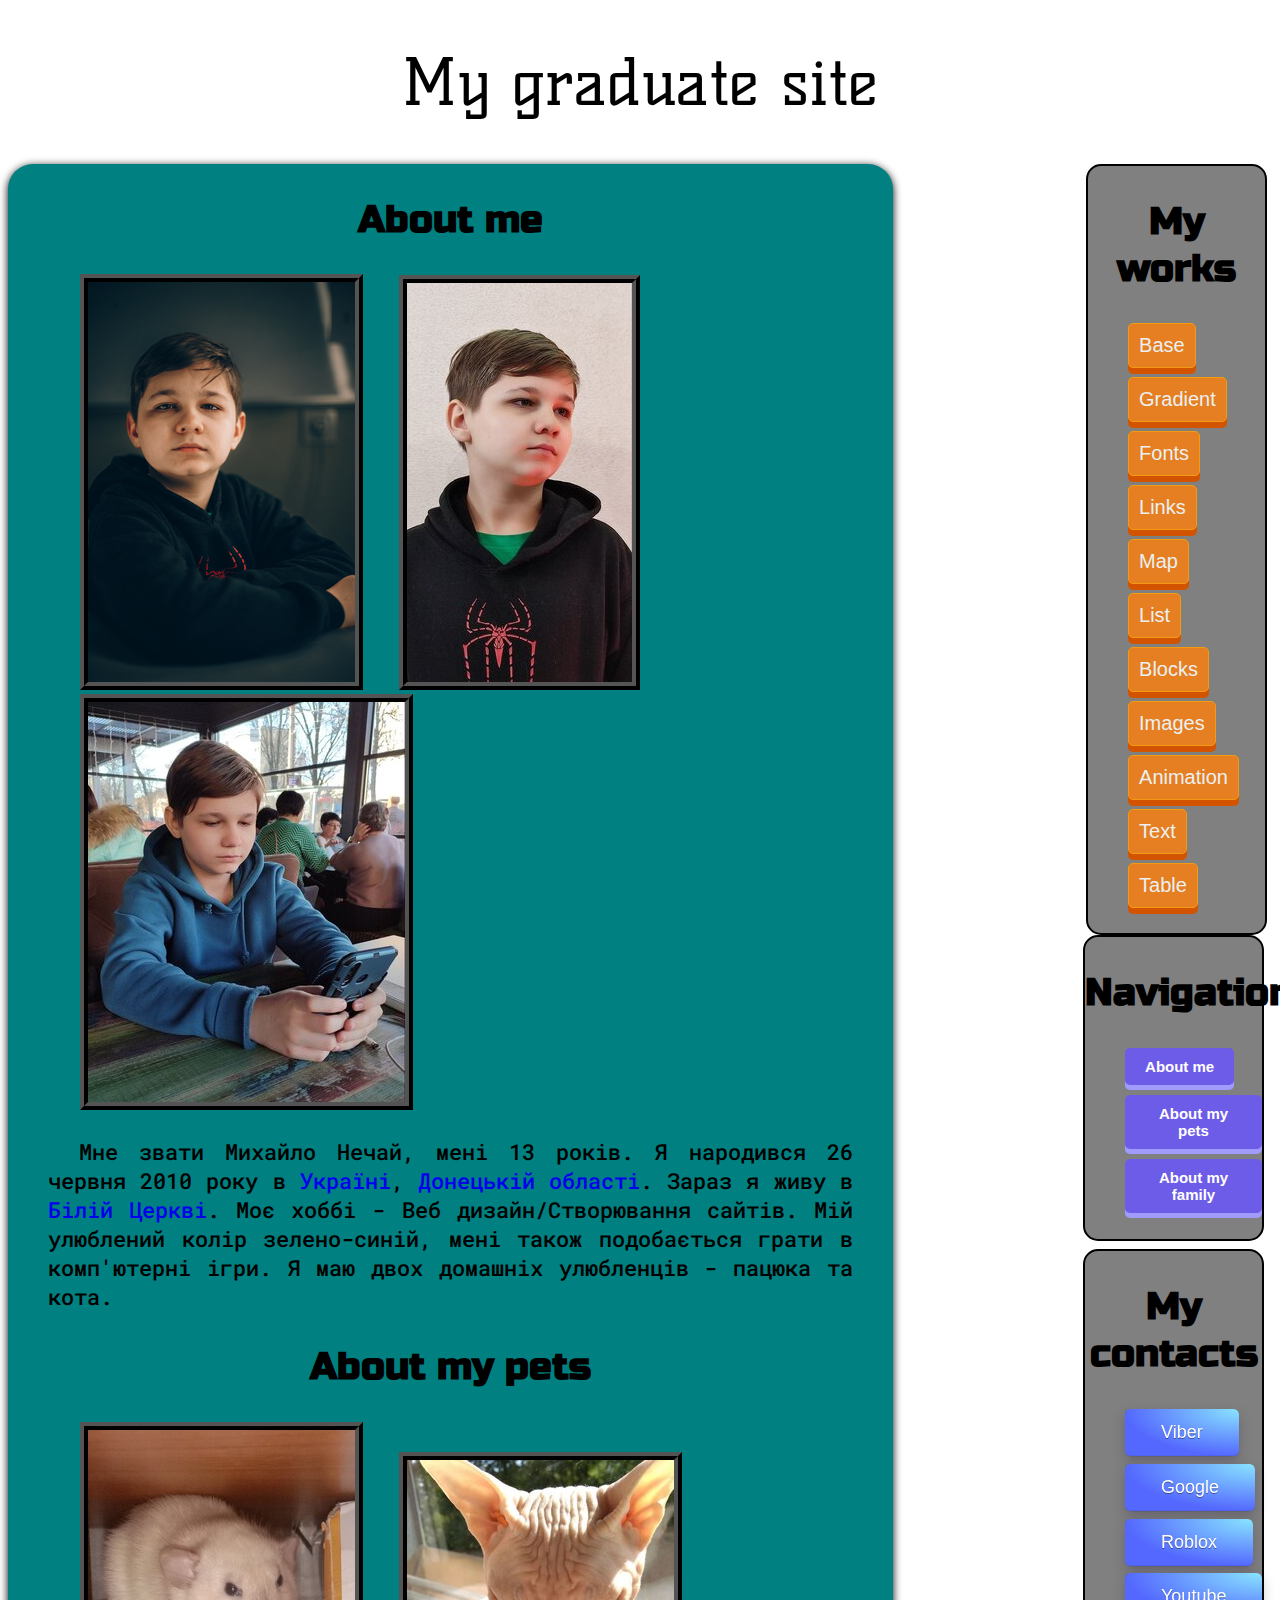
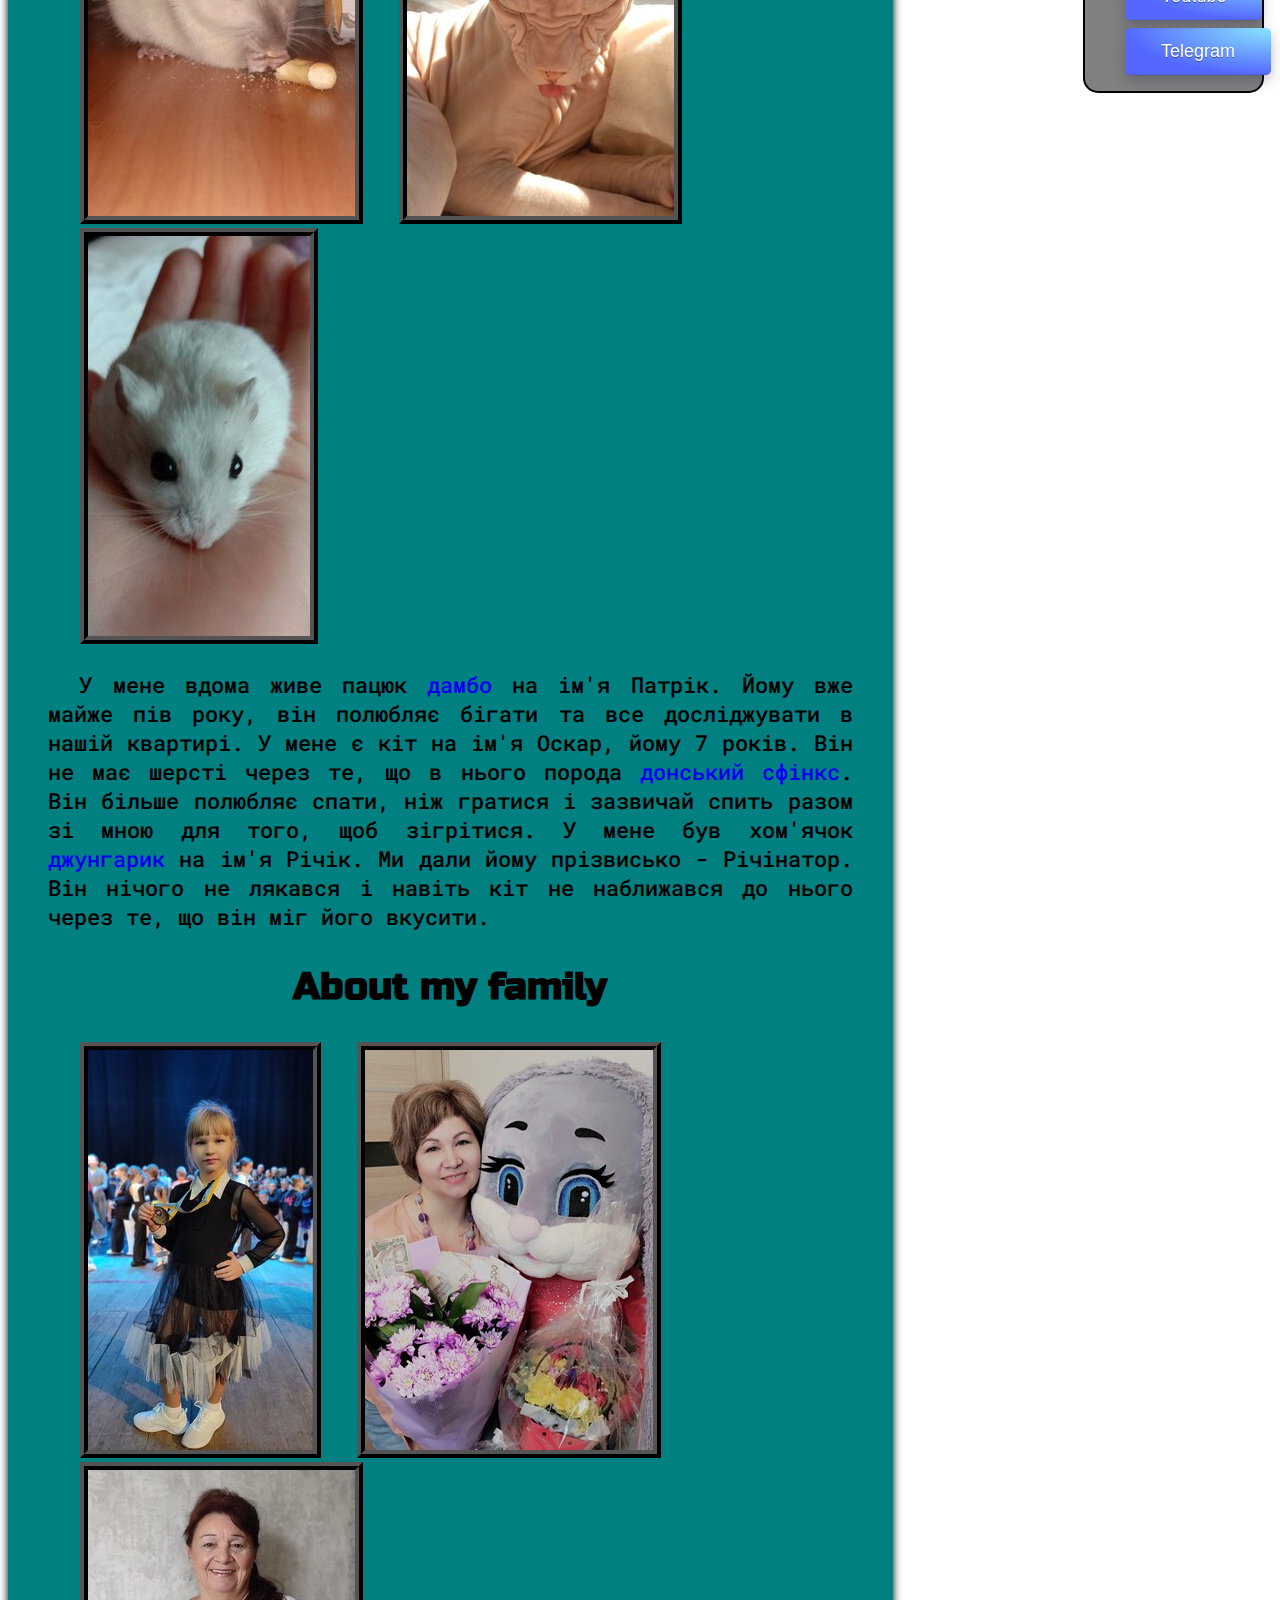
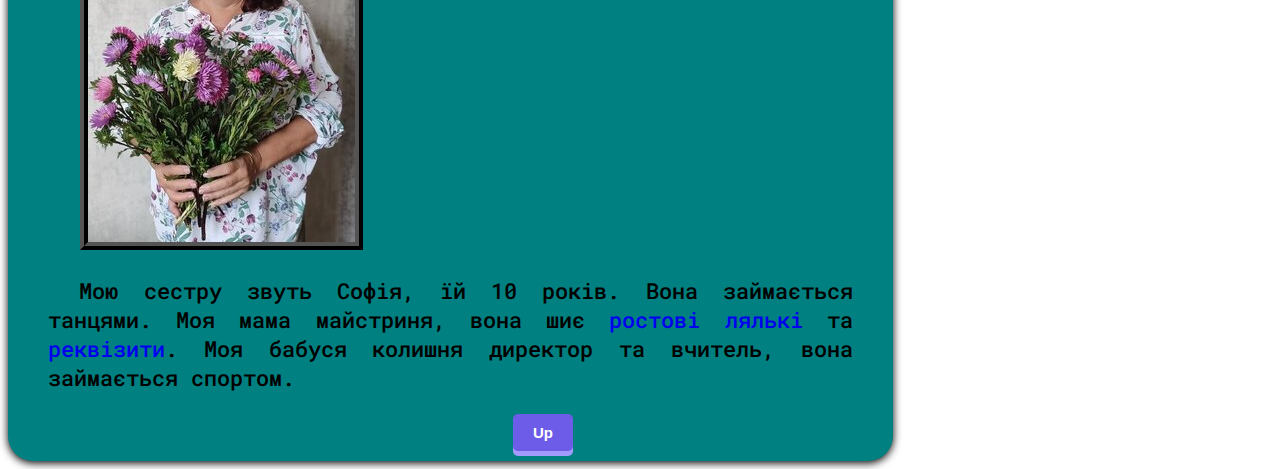
<file: index.html>
<!DOCTYPE html>
<html>
<head>
	<meta charset="utf-8">
	<meta name="viewport" content="width=device-width, initial-scale=1">
	<title>My site</title>
	<link rel="stylesheet" type="text/css" href="css/site.css">
	<link rel="icon" type="text/css" href="img/html.png">
	<style>
@import url('https://fonts.googleapis.com/css2?family=Roboto+Mono:ital,wght@0,100..700;1,100..700&display=swap')
</style>
<style>
@import url('https://fonts.googleapis.com/css2?family=Russo+One&display=swap')
</style>
<style>
@import url('https://fonts.googleapis.com/css2?family=Kelly+Slab&display=swap')
</style>
</head>
<body>
	<center>
	<h1 id="up">My graduate site</h1>
	</center>
<aside>
	<h2>My works</h2>
	<section>
	<ul>
<li class="li"><a href="base.html" class="ap"><button class="button">Base</button></a></li>
<li class="li"><a href="Gradient.html" class="ap"><button class="button">Gradient</button></a></li>
<li class="li"><a href="fonts.html" class="ap"><button class="button">Fonts</button></a></li>
<li class="li"><a href="links.html" class="ap"><button class="button">Links</button></a></li>
<li class="li"><a href="map.html" class="ap"><button class="button">Map</button></a></li>
<li class="li"><a href="list.html" class="ap"><button class="button">List</button></a></li>
<li class="li"><a href="blocks.html" class="ap"><button class="button">Blocks</button></a></li>
<li class="li"><a href="images.html" class="ap"><button class="button">Images</button></a></li>
<li class="li"><a href="animation.html" class="ap"><button class="button">Animation</button></a></li>
<li class="li"><a href="text.html" class="ap"><button class="button">Text</button></a></li>
<li class="li"><a href="table.html" class="ap"><button class="button">Table</button></a></li>
     </ul>
	</section>
</aside>
<main>
<h2 id="me">About me</h2>
<section>
<figure>
<img src="img/me.jpg" title="Me" class="img1">
<img src="img/me2.jpg" title="Me" class="img1">
<img src="img/me3.jpg" title="Me" class="img1">	
<figcaption>
<p>
	Мне звати Михайло Нечай, мені 13 років. Я народився 26 червня 2010 року в <a href="https://uk.wikipedia.org/wiki/Україна" target="_blank">Україні</a>, <a href="https://uk.wikipedia.org/wiki/Донецька_область" target="_blank">Донецькій області</a>. Зараз я живу в <a href="https://uk.wikipedia.org/wiki/Біла_Церква" target="_blank">Білій Церкві</a>. Моє хоббі - Веб дизайн/Створювання сайтів. Мій улюблений колір зелено-синій, мені також подобається грати в комп'ютерні ігри. Я маю двох домашніх улюбленців - пацюка та кота.
</p>
</figcaption>	
</figure>	
</section>
<section>
<h2 id="pets">About my pets</h2>
<figure>
<img src="img/rat.jpg" title="My rat" class="img1">
<img src="img/cat.jpg" title="My cat" class="img1">
<img src="img/hamster.jpg" title="My hamster" class="img1">	
<figcaption>
<p>
У мене вдома живе пацюк <a href="https://uk.wikipedia.org/wiki/Декоративний_пацюк" target="_blank">дамбо</a> на ім'я Патрік. Йому вже майже пів року, він полюбляє бігати та все досліджувати в нашій квартирі. У мене є кіт на ім'я Оскар, йому 7 років. Він не має шерсті через те, що в нього порода <a href="https://uk.wikipedia.org/wiki/Донський_сфінкс" target="_blank">донський сфінкс</a>. Він більше полюбляє спати, ніж гратися і зазвичай спить разом зі мною для того, щоб зігрітися. У мене був хом'ячок <a href="https://uk.wikipedia.org/wiki/Джунгарський_хом%27ячок" target="_blank">джунгарик</a> на ім'я Річік. Ми дали йому 
прізвисько - Річінатор. Він нічого не лякався і навіть кіт не наближався до нього через те, що він міг його вкусити.	
</p>
</figcaption>	
</figure>
</section>
<section>
<h2 id="family">About my family</h2>
<figure>
<img src="img/sister.jpg" title="My sister" class="img1">
<img src="img/mother.jpg" title="My mother" class="img1" usemap="#map">
<img src="img/grandmother.jpg" title="My grandmother" class="img1">		
<figcaption>
<p>
 Мою сестру звуть Софія, їй 10 років.
 Вона займається танцями. Моя мама майстриня, вона шиє <a href="https://ru.wikipedia.org/wiki/Ростовая_кукла#:~:text=Ростовая%20кукла%20—%20это%20вид%20анимационного,изготавливается%20непосредственно%20по%20фигуре%20актёра." target="_blank">ростові лялькі</a> та <a href="https://uk.wikipedia.org/wiki/Реквізити" target="_blank">реквізити</a>. Моя бабуся колишня директор та вчитель, вона займається спортом. 
</p>
</figcaption>	
</figure>
</section>
<a href="#up" class="ap">
<button id="navbutton" class="up">Up</button>	
</a>
</main>	
<nav>
	<h2>Navigation</h2>
<ul>
<li><a href="#me">
	<button id="navbutton">
    About me
</button>
</a></li>
<li><a href="#pets">
<button id="navbutton">
    About my pets
</button>
</a></li>
<li><a href="#family">
	<button id="navbutton">
    About my family
</button>
</a></li>	
</ul>
</nav>
<footer>
	<h2 id="contacts">My contacts</h2>
	<section>
		<ul>
		<li id="li4"><a href="https://uk.wikipedia.org/wiki/Viber" target="_blank"><button class="contact">Viber</button></a></li>
		<li id="li4"><a href="https://myaccount.google.com/u/2/?hl=uk&utm_source=OGB&utm_medium=act&pageId=none" target="_blank"><button class="contact">Google</button></a></li>		
		<li id="li4"><a href="https://www.roblox.com/users/1225355018/profile" target="_blank"><button class="contact">Roblox</button></a></li>
		<li id="li4"><a href="https://www.youtube.com/channel/UCYuyXcB0kcUIGVHXFTnAAPg" target="_blank"><button class="contact">Youtube</button></a></li>
		<li id="li4"><a href="https://t.me/MishaNechai" target="_blank"><button class="contact">Telegram</button></a></li>

		</ul>
	</section>
</footer>
</body>
</html>
<map id="map">
<area shape="circle" coords="220,130,105" href="https://ru.wikipedia.org/wiki/Ростовая_кукла#:~:text=Ростовая%20кукла%20—%20это%20вид%20анимационного,изготавливается%20непосредственно%20по%20фигуре%20актёра." title="Puppet" target="_blank">
<area shape="poly" coords="65,32,28,48,26,88,34,112,55,132,88,146,111,130,114,106,115,60,96,30," href="https://uk.wikipedia.org/wiki/Мати" title="My mother" target="_blank">
<area shape="poly" coords="2,139,38,185,68,187,74,199,132,208,164,229,156,267,112,314,56,345,34,346,0,318" href="https://uk.wikipedia.org/wiki/Букет" title="Bunch of flowers" target="_blank">
</map>
</file>
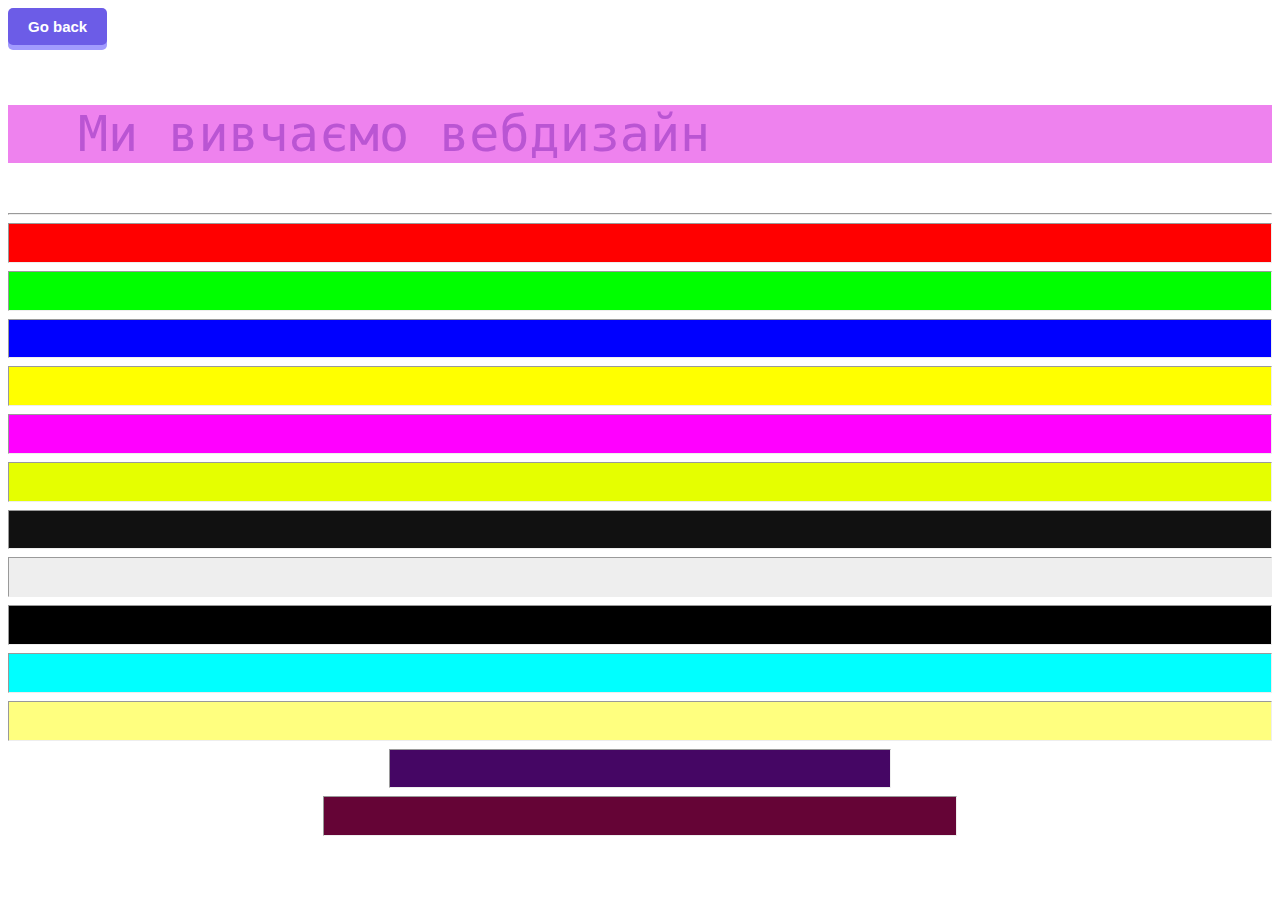
<file: base.html>
<!DOCTYPE html>
<html lang="uk">
<head>
	<meta charset="utf-8">
	<meta name="viewport" content="width=device-width, initial-scale=1">
	<title>my first site</title>
	<link rel="stylesheet" type="text/css" href="css/site.css">
</head>
<body style="background-color: #fff;">
	  <a href="index.html"><button id="navbutton">Go back</button></a>

<p style="background-color: violet; color: MediumOrchid; font-size: 50px;">Ми вивчаємо вебдизайн</p>
<hr>
<hr style="height: 1cm; background-color: #ff0000;">
<hr style="height: 1cm; background-color: #00ff00;">
<hr style="height: 1cm; background-color: #00f;">
<hr style="height: 1cm; background-color: #ff0;">
<hr style="height: 1cm; background-color: #f0f;">
<hr style="height: 1cm; background-color: #e5ff00;">
<hr style="height: 1cm; background-color: #111111;">
<hr style="height: 1cm; background-color: #eeeeee;">
<hr style="height: 1cm; background-color: rgb(0, 0, 0, 1.0);">
<hr style="height: 1cm; background-color: rgb(0, 255, 255, 1.0);">
<hr style="height: 1cm; background-color: rgba(255, 255, 0, 0.5);">
<hr style="height: 1cm; background-color: #450664; width: 500px;">
<hr style="height: 1cm; background-color: #650436; width: 50%;">


</body>
</html>
</file>
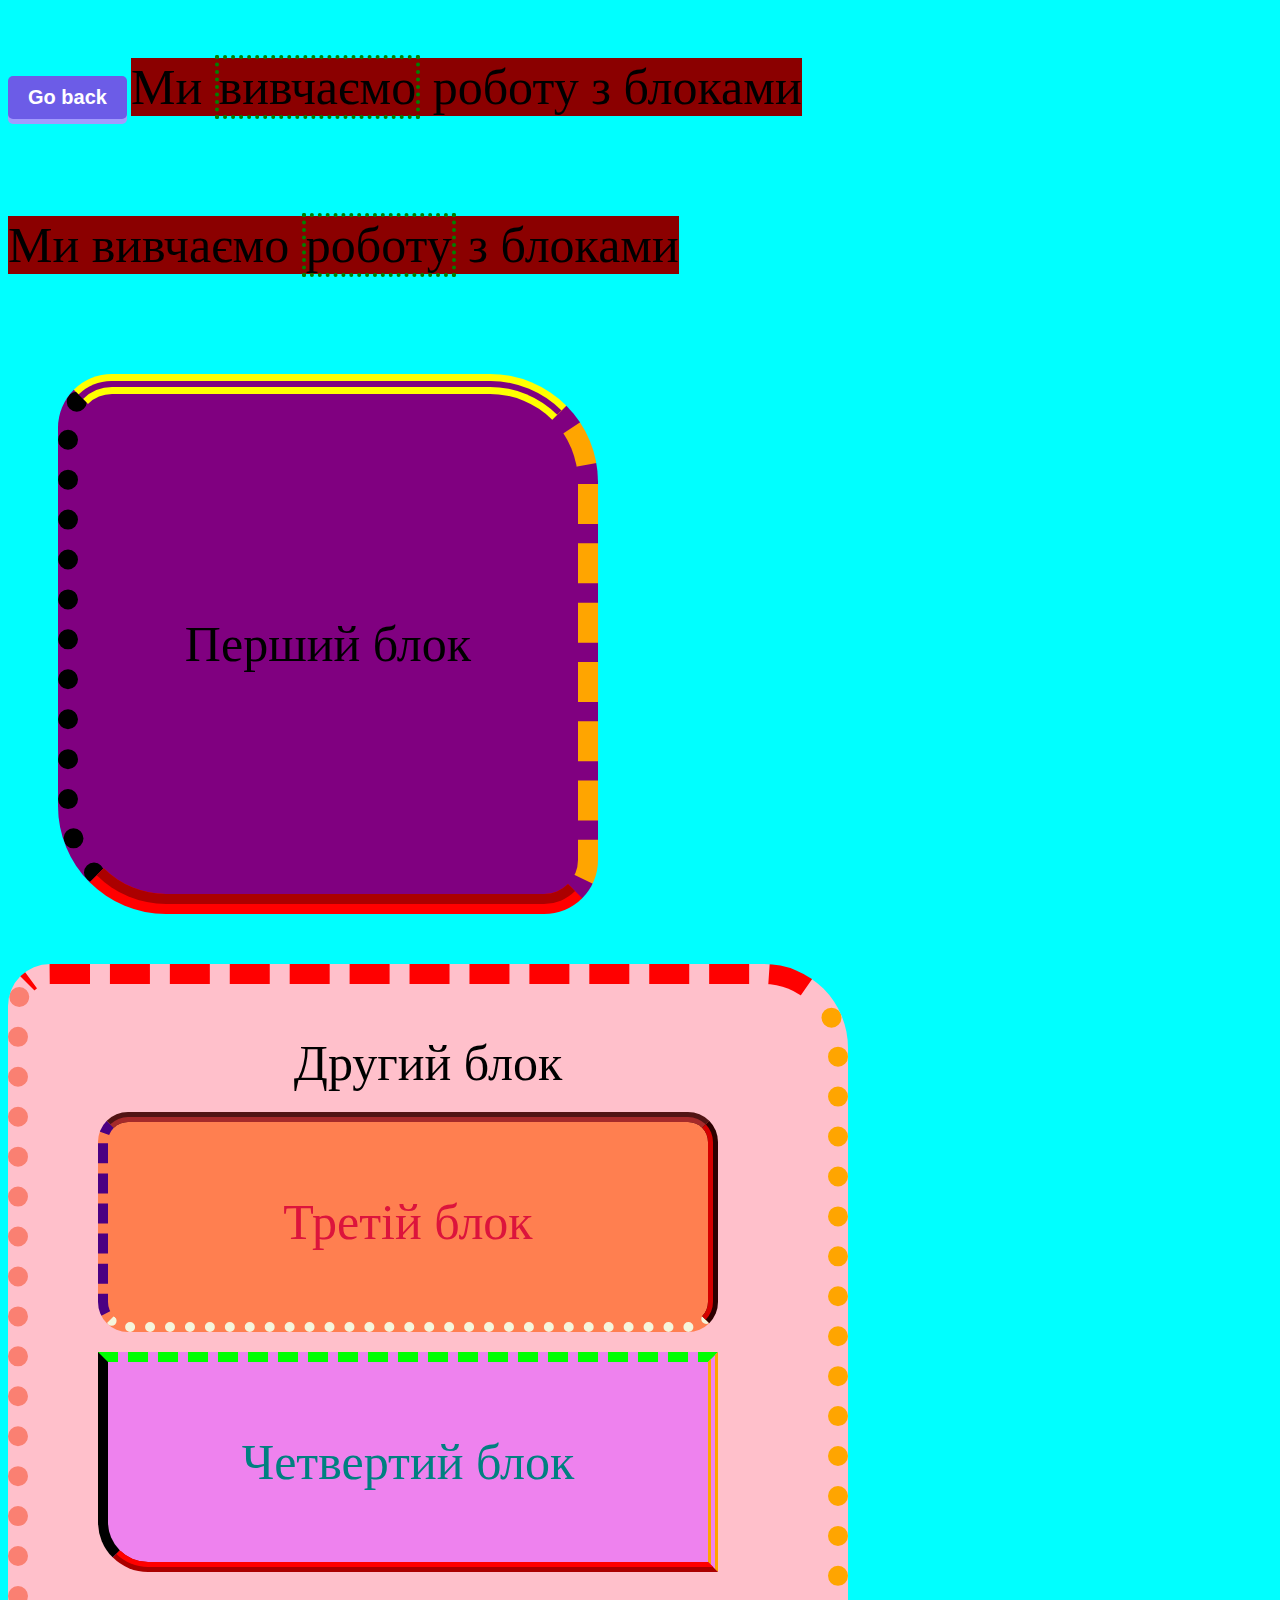
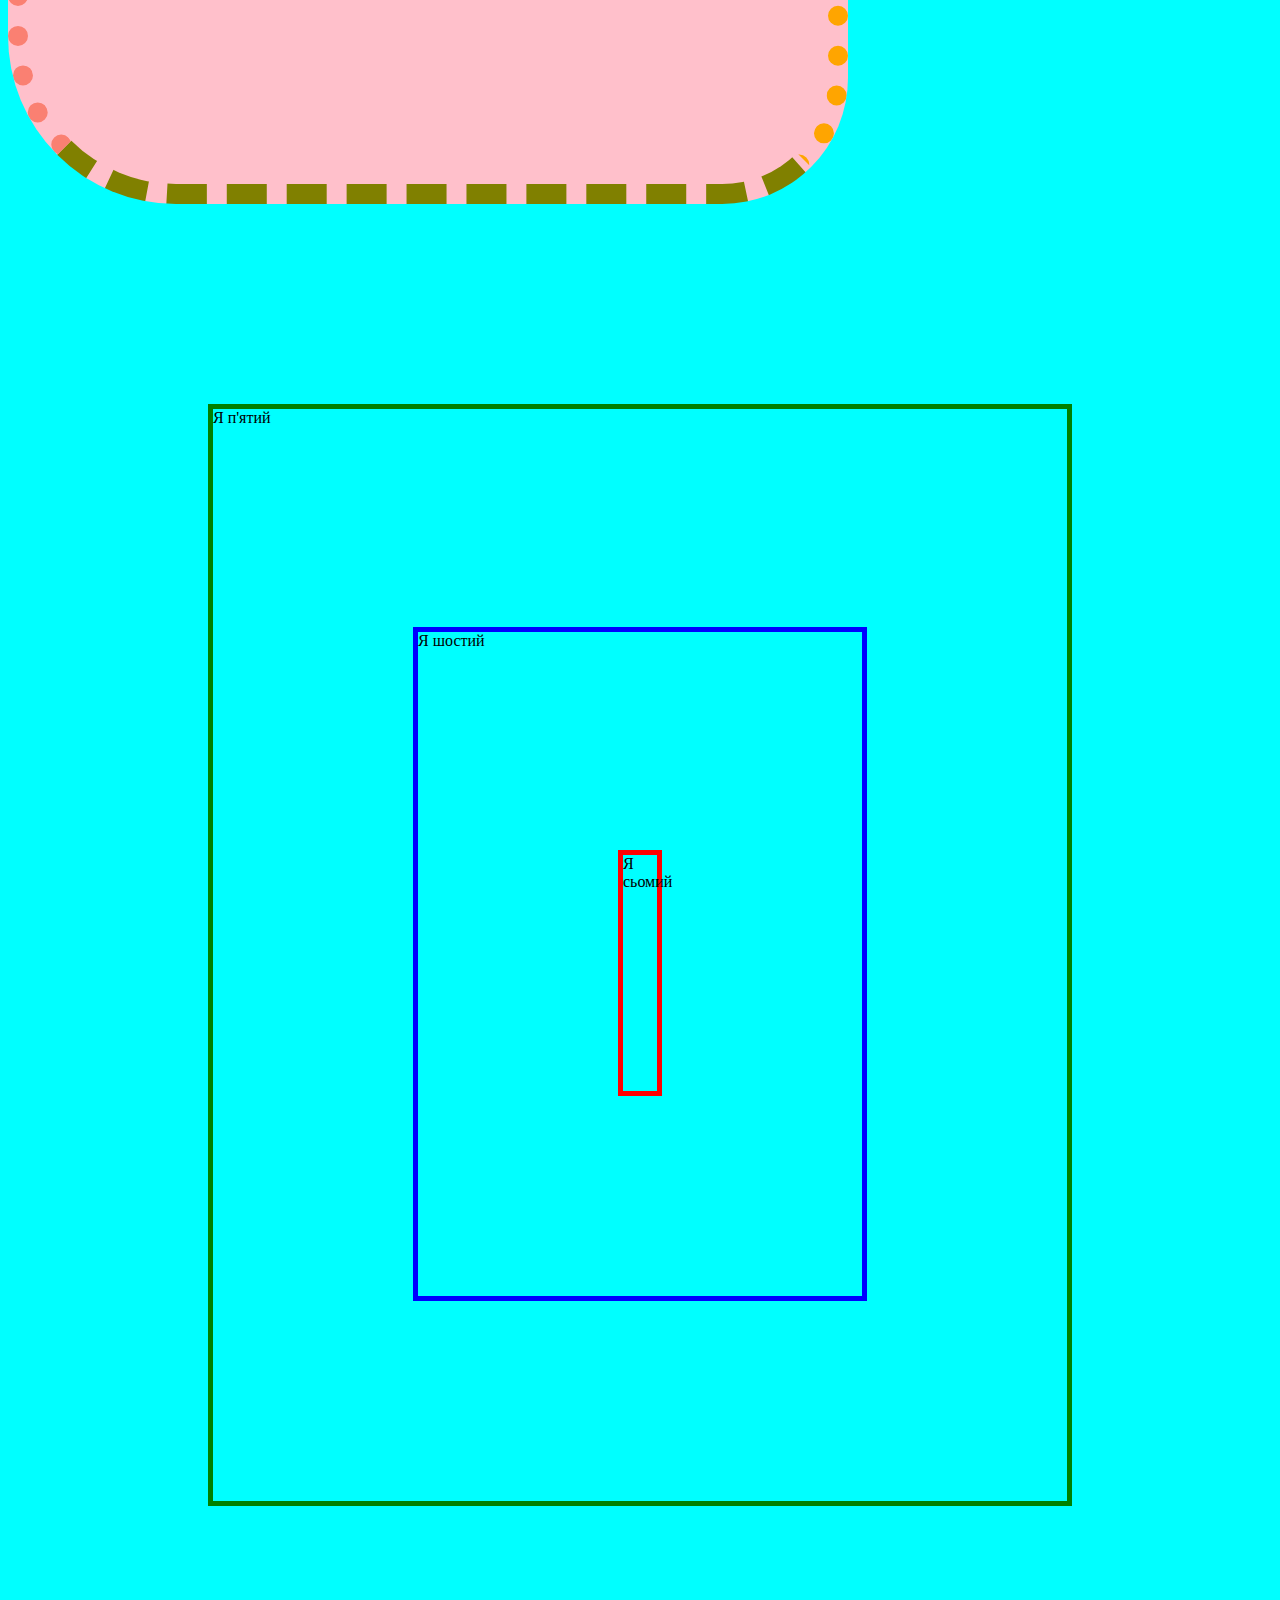
<file: blocks.html>
<!DOCTYPE html>
<html>
<head>
	<meta charset="utf-8">
	<meta name="viewport" content="width=device-width, initial-scale=1">
	<title>Blocks</title>
	<link rel="stylesheet" type="text/css" href="css/blocks.css">
</head>
<body>
<a href="index.html"><button id="navbutton">Go back</button></a>

<p class="p1">Ми <span class="s1">вивчаємо</span> роботу з блоками</p>
<p class="p1">Ми вивчаємо <span class="s1">роботу</span> з блоками</p>
<div id="first">Перший блок</div>
<div id="second">Другий блок
<div id="third">Третій блок</div>
<div id="forth">Четвертий блок</div>
</div>



<div id="d5">Я п'ятий
<div id="d6">Я шостий	
<div id="d7">Я сьомий
<div id="d8"></div>
</div>
</div>
</div>

</body>
</html>
</file>
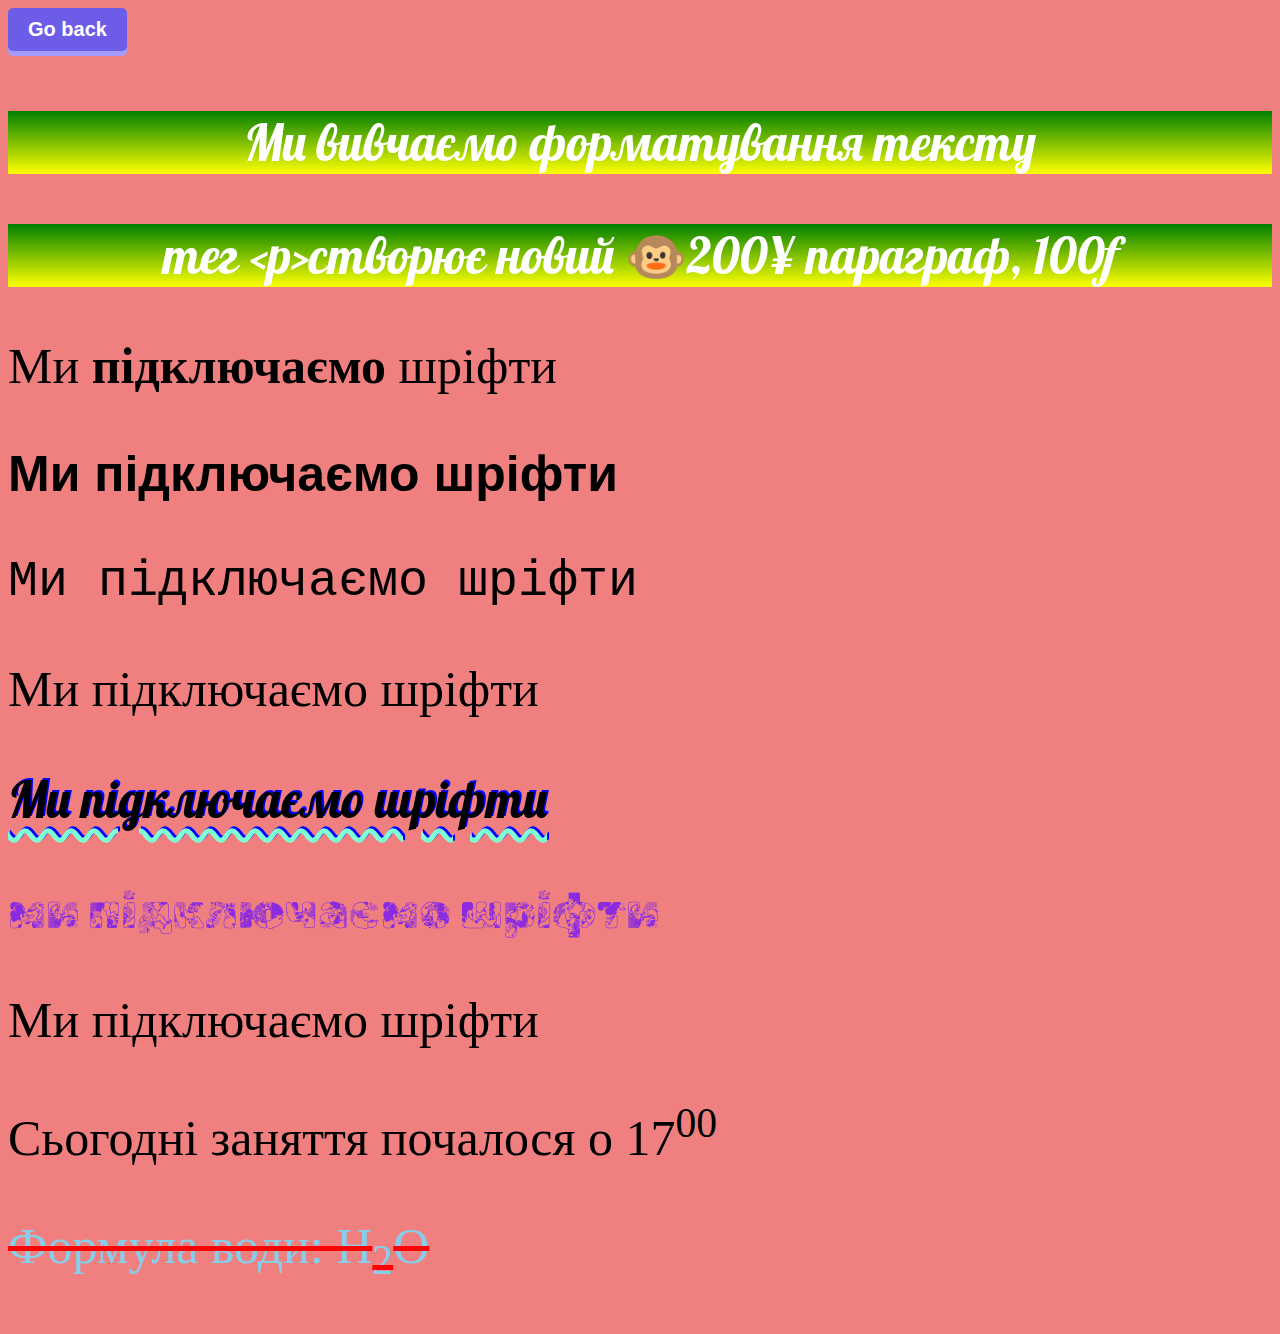
<file: fonts.html>
<!DOCTYPE html>
<html>
<head>
	<meta charset="utf-8">
	<meta name="viewport" content="width=device-width, initial-scale=1">
	<title>Fonts</title>
	<link rel="stylesheet" type="text/css" href="css/fonts.css">
	<link rel="preconnect" href="https://fonts.googleapis.com">
<link rel="preconnect" href="https://fonts.gstatic.com" crossorigin>
<link href="https://fonts.googleapis.com/css2?family=Lobster&display=swap" rel="stylesheet">
<link href="https://fonts.googleapis.com/css2?family=Lobster&family=Rubik+Glitch+Pop&display=swap" rel="stylesheet">

</head>
<body>
	  <a href="index.html"><button id="navbutton">Go back</button></a>

<p class="p1">Ми вивчаємо форматування тексту</p>
<p class="p1">тег &lt;p&gt;створює новий 	&#128053;200¥ параграф, 100&#402;</p>
<p class="p2">Ми <strong>підключаємо</strong> шріфти</p>
<p class="p3">Ми <b>підключаємо</b> шріфти</p>
<p class="p4">Ми підключаємо шріфти</p>
<p class="p5">Ми підключаємо шріфти</p>
<p class="p6">Ми підключаємо шріфти</p>
<p class="p7">Ми підключаємо шріфти</p>
<p class="p8">Ми підключаємо шріфти</p>
<p>Сьогодні заняття почалося о 17<sup>00</sup></p>
<p class="p9">Формула води: H<sub>2</sub>O</p>
<body>
</html>
</file>
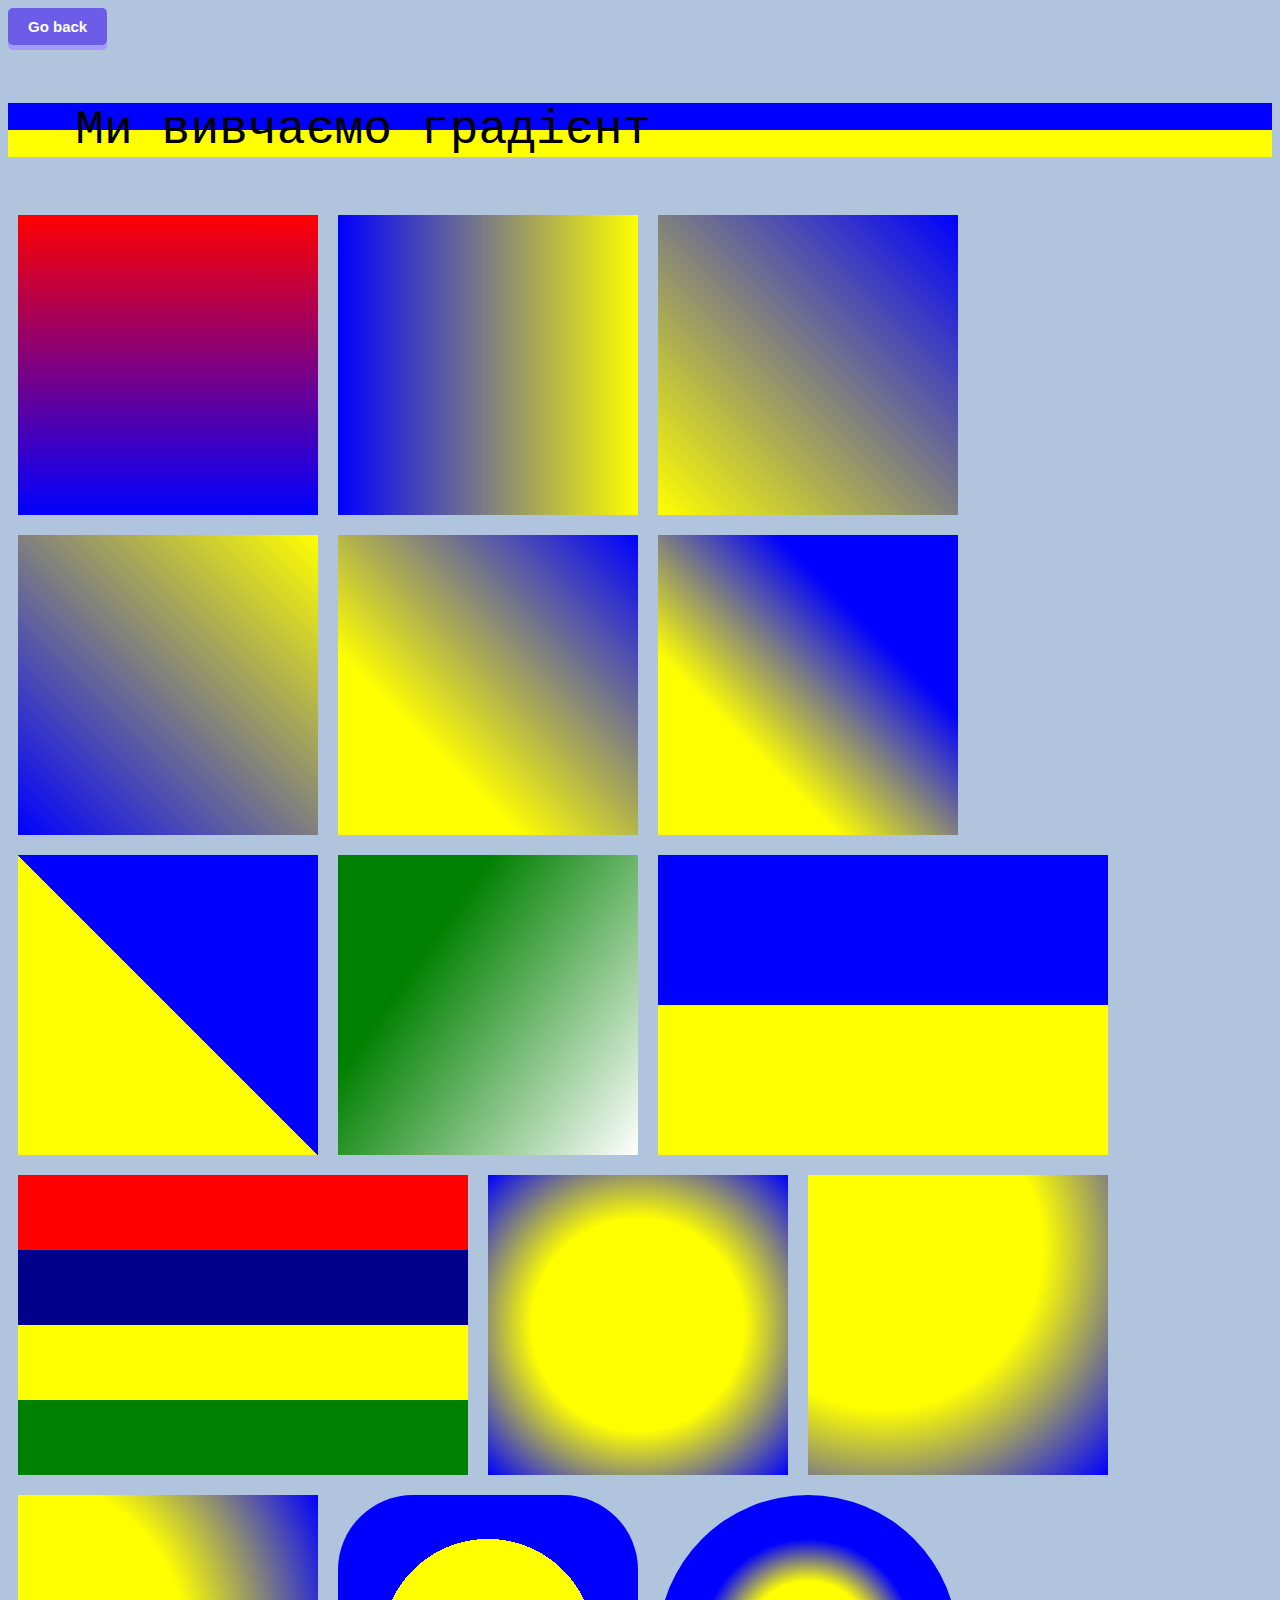
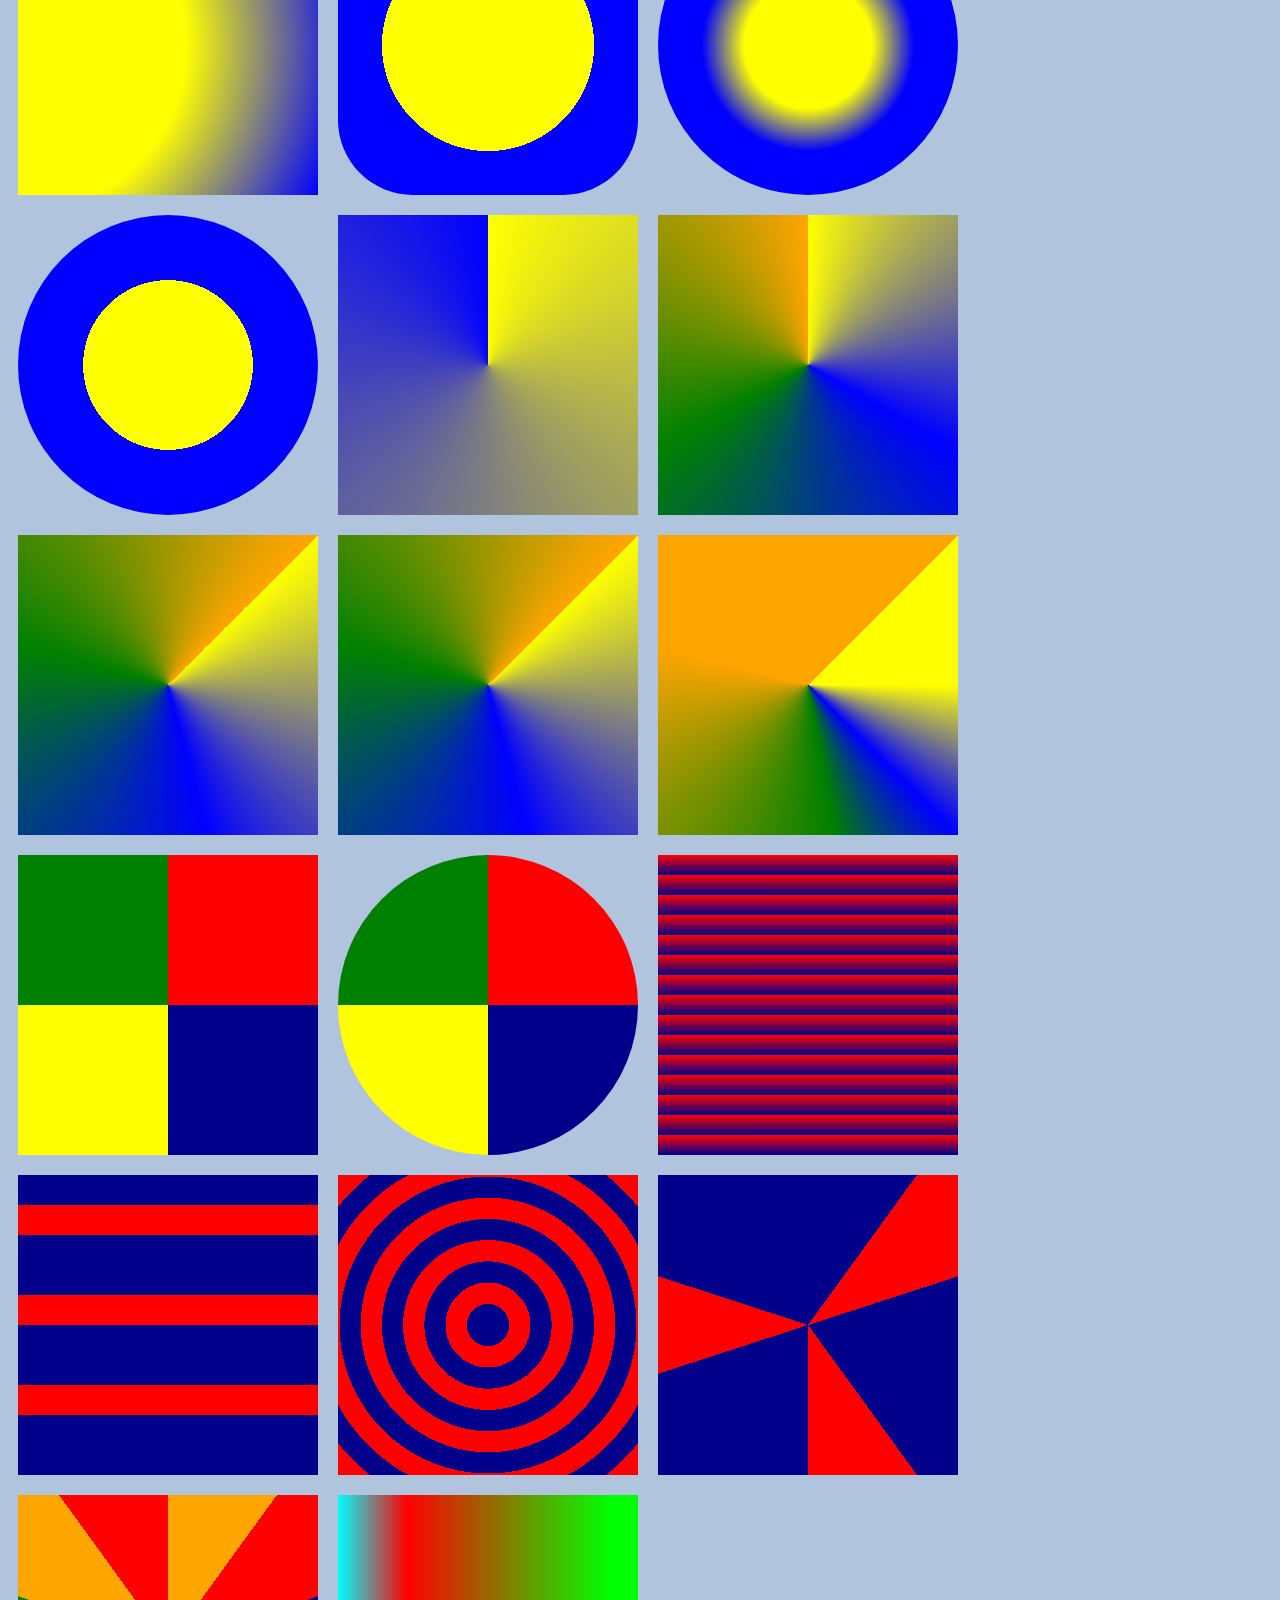
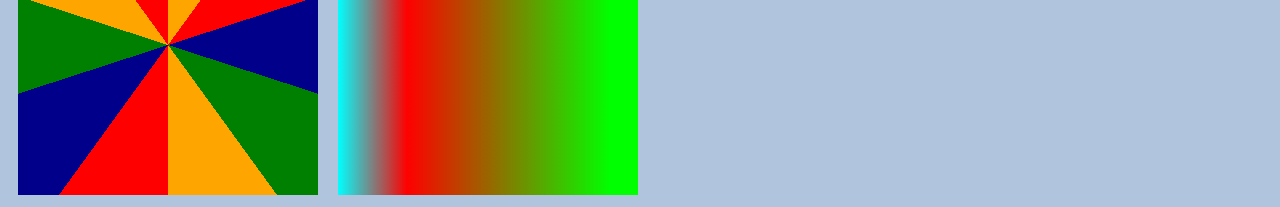
<file: Gradient.html>
<!DOCTYPE html>
<html>
<head>
	<meta charset="utf-8">
	<meta name="viewport" content="width=device-width, initial-scale=1">
	<title>Gradient</title>
	<link rel="stylesheet" type="text/css" href="css/site.css">
	<style type="text/css">
                  


     div{height: 300px;
     	width: 300px;
     	margin: 10px;
     	float: left;






     }
 </style>
</head>
<body style="background-color: lightsteelblue;">
	  <a href="index.html"><button id="navbutton">Go back</button></a>


<p style="font-size: 0.5in;background:linear-gradient(blue 0% 50%,yellow 50% 100%)">Ми вивчаємо градієнт</p>
<div style="background:linear-gradient(#f00,#00f);"></div>
<div style="background:linear-gradient(to left,yellow,blue);"></div>
<div style="background:linear-gradient(45deg,yellow,blue);"></div>
<div style="background:linear-gradient(225deg,yellow,blue);"></div>
<div style="background:linear-gradient(45deg,yellow 30%,blue);"></div>
<div style="background:linear-gradient(45deg,yellow 30%,blue 70%);"></div>
<div style="background:linear-gradient(45deg,yellow 50%,blue 50%);"></div>
<div style="background:linear-gradient(125deg,green 30%,white);"></div>
<div style="background:linear-gradient(blue 50%,yellow 50%);width: 450px;"></div>
<div style="background:linear-gradient(red 0% 25%,darkblue 25% 50%,yellow 50% 75%,green 75% 100%);width: 450px;"></div>
<div style="background:radial-gradient(yellow 50%,blue);"></div>
<div style="background:radial-gradient(circle at 75px 75px,yellow 50%,blue);"></div>
<div style="background:radial-gradient(circle at 0px 150px,yellow 50%,blue);"></div>
<div style="background:radial-gradient(yellow 50%,blue 50%);border-radius: 25%;"></div>
<div style="background:radial-gradient(yellow 30%,blue 50%);border-radius: 50%;"></div>
<div style="background:radial-gradient(yellow 40%,blue 40%);border-radius: 50%;"></div>
<div style="background:conic-gradient(yellow,blue);"></div>
<div style="background:conic-gradient(yellow,blue,green,orange);"></div>
<div style="background:conic-gradient(from 45deg,yellow,blue,green,orange);"></div>
<div style="background:conic-gradient(from 45deg,yellow,blue,green,orange);"></div>
<div style="background:conic-gradient(from 45deg,yellow 45deg,blue 90deg,green 125deg,orange 240deg);"></div>
<div style="background:conic-gradient(red 0% 25%,darkblue 25% 50%,yellow 50% 75%,green 75% 100%);"></div>
<div style="background:conic-gradient(red 0% 25%,darkblue 25% 50%,yellow 50% 75%,green 75% 100%);border-radius: 50%;"></div>
<div style="background:repeating-linear-gradient(red 20px,darkblue 40px);"></div>
<div style="background:repeating-linear-gradient(red 10% 20%,darkblue 20% 40%);"></div>
<div style="background:repeating-radial-gradient(red 10% 20%,darkblue 20% 30%);"></div>
<div style="background:repeating-conic-gradient(red 10% 20%,darkblue 20% 40%);"></div>
<div style="background:repeating-conic-gradient(red 10% 20%,darkblue 20% 30%,green 30% 40%,orange 40% 50%);"></div>
<div style="background: linear-gradient(to left, lime 28px, red 77%, cyan);">
<div style="">
</body>
</html>
</file>
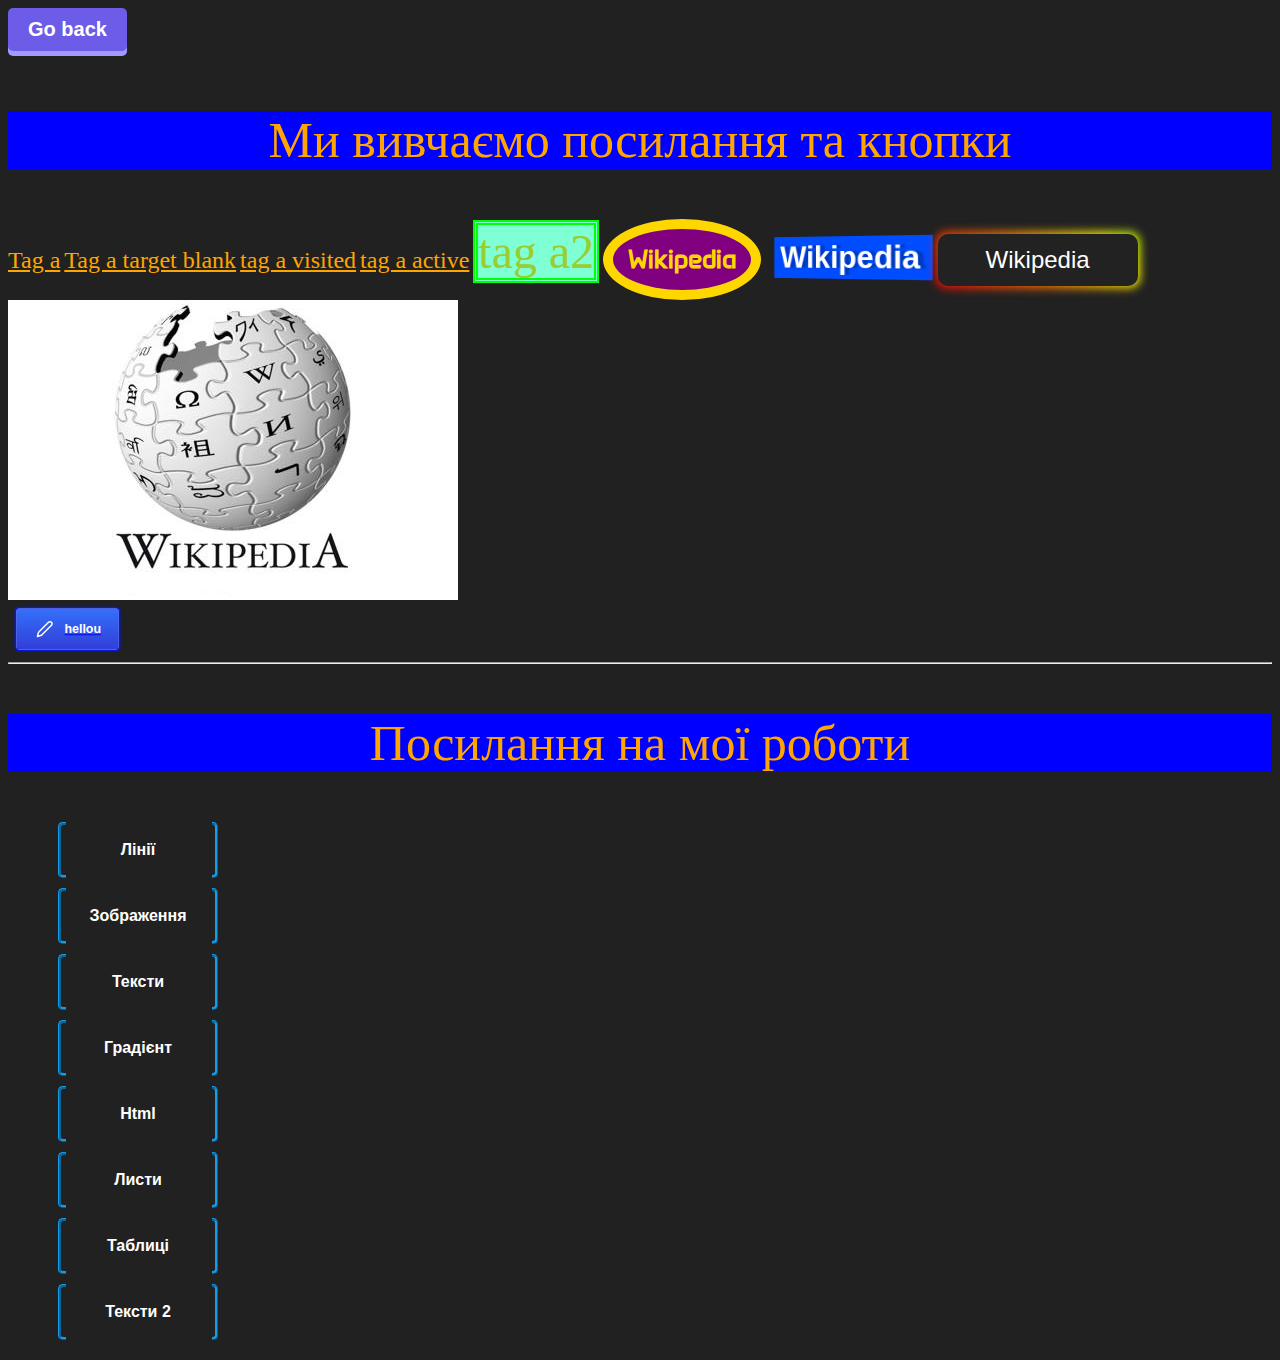
<file: links.html>
<!DOCTYPE html>
<html>
<head>
	<meta charset="utf-8">
	<meta name="viewport" content="width=device-width, initial-scale=1">
	<title>Посилання до кнопки</title>
	<link rel="stylesheet" type="text/css" href="css/links.css">
	<style>
@import url('https://fonts.googleapis.com/css2?family=Anta&display=swap')
</style>
</head>
<body>
  <a href="index.html"><button id="navbutton">Go back</button></a>

<p>Ми вивчаємо посилання та кнопки</p>
<a href="https://ru.w3docs.com/uchebnik-html/html-teg-a.html" class="a1">Tag a</a>

<a href="https://ru.w3docs.com/uchebnik-html/html-teg-a.html" class="a1" target="_blank">Tag a target blank</a>
<a href="https://en.wikipedia.org/wiki/Machine" class="a1" target="_blank">tag a visited</a>
<a href="https://en.wikipedia.org/wiki/Machine" class="a1" target="_blank">tag a active</a>
<a href="https://en.wikipedia.org/wiki/Machine" class="a2" target="_blank">tag a2</a>

 <button class="b1">Wikipedia</button>



<button class="button-92" role="button">Wikipedia</button>




<button class="button-85" role="button">Wikipedia</button>

<a href="https://ru.wikipedia.org/wiki/Заглавная_страница" target="blank"> <img><img src="img/wikipedia-logo.jpeg"><button class="button">
  <div class="icon">
    <span class="text-icon hide">Icon</span>
    <svg
      class="css-i6dzq1"
      stroke-linejoin="round"
      stroke-linecap="round"
      fill="none"
      stroke-width="2"
      stroke="currentColor"
      height="24"
      width="24"
      viewBox="0 0 24 24"
    >
      <path d="M17 3a2.828 2.828 0 1 1 4 4L7.5 20.5 2 22l1.5-5.5L17 3z"></path>
    </svg>
  </div>
  <span class="title"> hellou </span>
  <div class="padding-left hide">
    <div class="padding-left-line">
      <span class="padding-left-text">HI</span>
    </div>
  </div>
  <div class="padding-right hide">
    <div class="padding-right-line">
      <span class="padding-right-text">hello</span>
    </div>
  </div>
  <div class="background hide">
    <span class="background-text">goodbye</span>
  </div>
  <div class="border hide">
    <span class="border-text">bye</span>
  </div>
</button></a>
<hr>
<p>Посилання на мої роботи</p>
<ul>
 <li><a href="base.html" target="_blank"><button class="b2">Лінії</button></a></li>
 <li><a href="images.html" target="_blank"><button class="b2">Зображення</button></a></li>
 <li><a href="fonts.html" target="_blank"><button class="b2">Тексти</button></a></li>
 <li><a href="gradient.html" target="_blank"><button class="b2">Градієнт</button></a></li>
 <li><a href="html.html" target="_blank"><button class="b2">Html</button></a></li>
 <li><a href="list.html" target="_blank"><button class="b2">Листи</button></a></li>
 <li><a href="table.html" target="_blank"><button class="b2">Таблиці</button></a></li>
 <li><a href="text.html" target="_blank"><button class="b2">Тексти 2</button></a></li>
</ul>
</body>
</html>
</file>
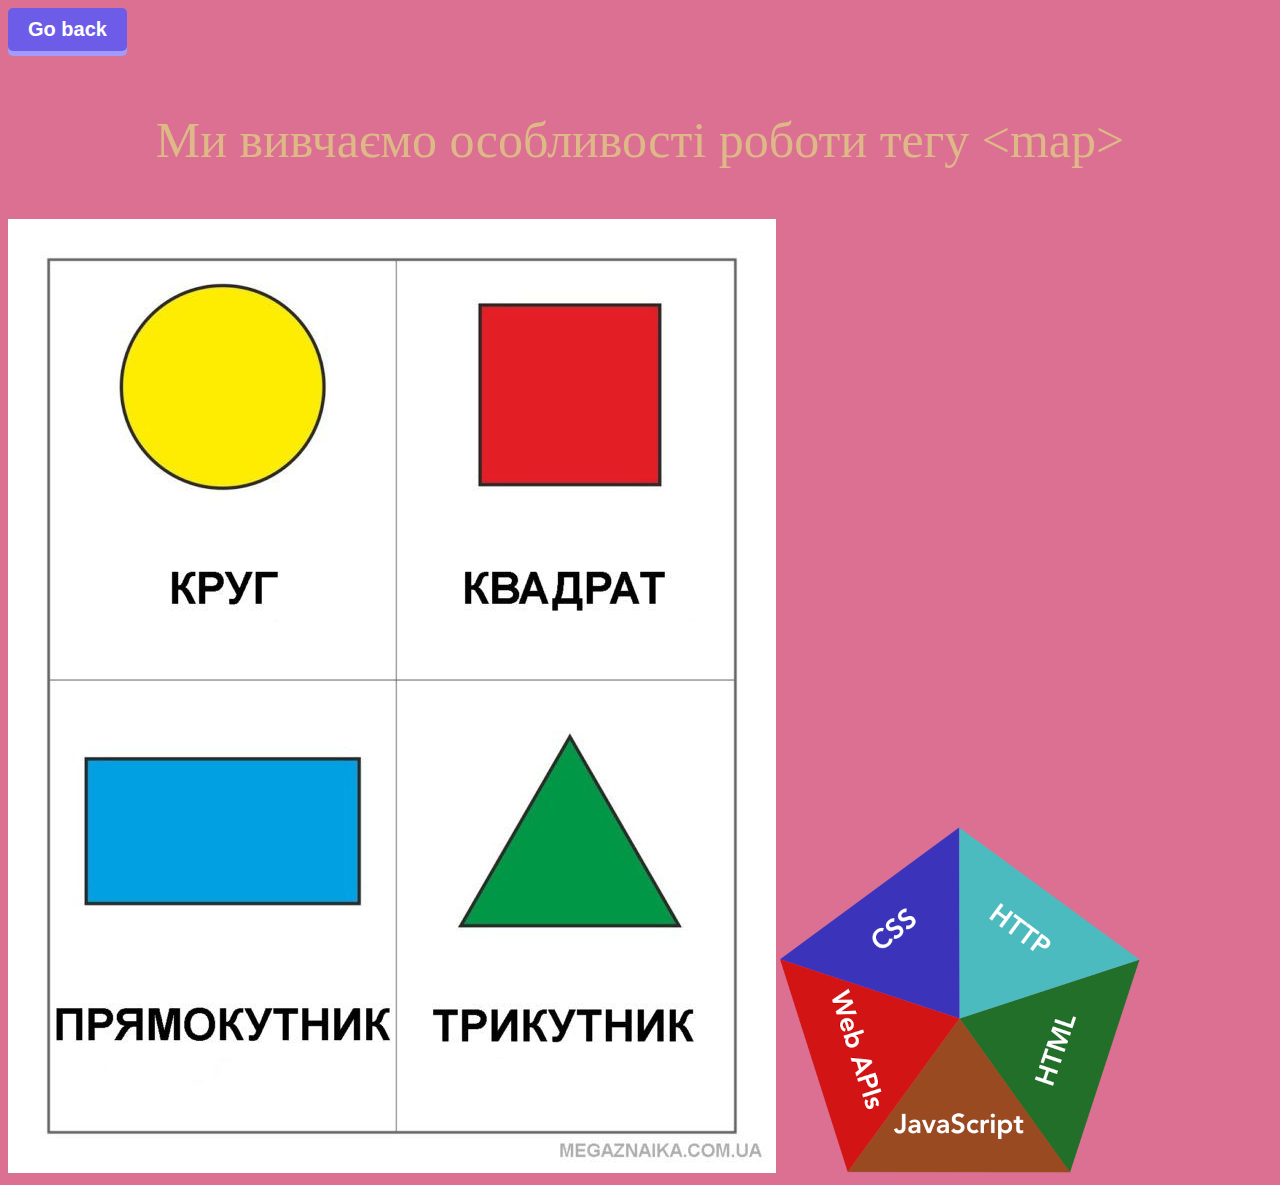
<file: map.html>
<!DOCTYPE html>
<html>
<head>
	<meta charset="utf-8">
	<meta name="viewport" content="width=device-width, initial-scale=1">
	<title>Maps</title>
	<link rel="stylesheet" type="text/css" href="css/map.css">
</head>
<body>
	  <a href="index.html"><button id="navbutton">Go back</button></a>

<p>Ми вивчаємо особливості роботи тегу &lt;map&gt;</p>
<img src="img/Geometria.jpg" alt="Geometria" usemap="#Geometria">
<map id="Geometria">
	<area shape="circle" coords="210,170,105" href="https://uk.wikipedia.org/wiki/Коло" target="_blank" title="Коло">
	<area shape="rect" coords="475,85,650,265" href="https://uk.wikipedia.org/wiki/Квадрат" target="_blank" title="Квадрат">
	<area shape="rect" coords="80,540,350,680" href="https://uk.wikipedia.org/wiki/Прямокутник" target="_blank" title="Прямокутник">
	<area shape="poly" coords="450,700,565,520,675,700" href="https://uk.wikipedia.org/wiki/Трикутник" target="_blank" title="Трикутник">
</map>
<img src="img/html.png" usemap="#map">
<map id="map">
	<area shape="poly" coords="0,132,177,0,178,188" href="https://uk.wikipedia.org/wiki/CSS" target="_blank" title="CSS">
	<area shape="poly" coords="180,190,290,342,358,132" href="https://uk.wikipedia.org/wiki/HTML" target="_blank" title="HTML">
<area shape="poly" coords="178,192,68,341,288,341" href="https://uk.wikipedia.org/wiki/JavaScript" target="_blank" title="JavaScript">
<area shape="poly" coords="178,191,177,1,358,133" href="https://uk.wikipedia.org/wiki/HTTP" target="_blank" title="HTTP">
<area shape="poly" coords="177,191,68,341,0,131" href="https://uk.wikipedia.org/wiki/Web ApIs" target="_blank" title="Web ApIs">

</map>
</body>
</html>
</file>
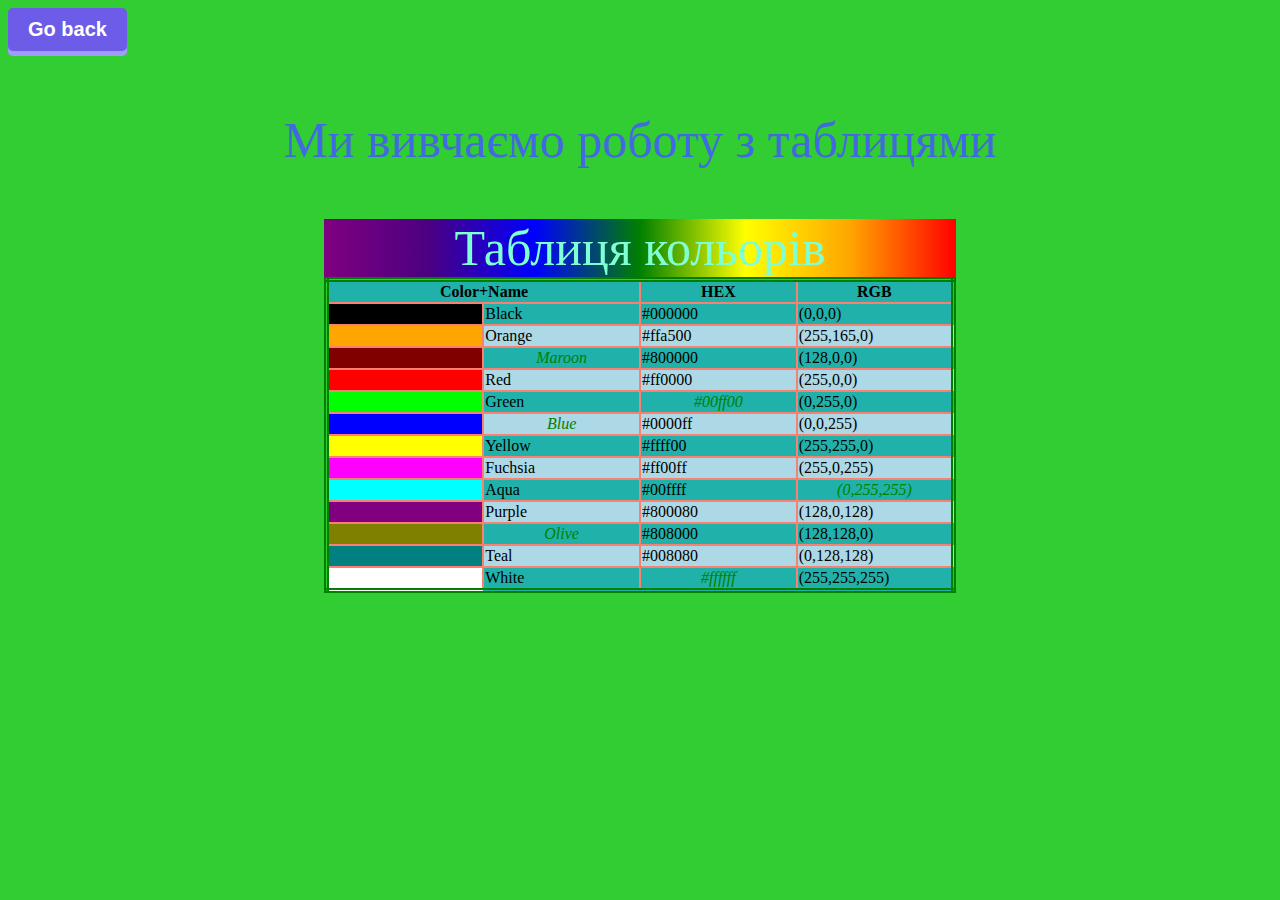
<file: table.html>
<!DOCTYPE html>
<html>
<head>
	<meta charset="utf-8">
	<meta name="viewport" content="width=device-width, initial-scale=1">
	<title>Table</title>
	<link rel="stylesheet" type="text/css" href="css/table.css">
</head>
<body>
	<a href="index.html"><button id="navbutton">Go back</button></a>
<p>Ми вивчаємо роботу з таблицями</p>
<table>
	<caption>Таблиця кольорів</caption>
	<thead>
		<tr>
			<th colspan="2">Color+Name</th>
			<th>HEX</th>
			<th>RGB</th>
		</tr>
	</thead>
	<tbody>
		<tr>
			<td style="background-color: #000;"></td>
			<td>Black</td>
			<td>#000000</td>
			<td>(0,0,0)</td>
		</tr>
		<tr>
			<td style="background-color: #ffa500;"></td>
			<td>Orange</td>
			<td>#ffa500</td>
			<td>(255,165,0)</td>
		</tr>
		<tr>
			<td style="background-color: #800000;"></td>
			<td class="sc">Maroon</td>
			<td>#800000</td>
			<td>(128,0,0)</td>
		</tr>
		<tr>
			<td style="background-color: #f00;"></td>
			<td>Red</td>
			<td>#ff0000</td>
			<td>(255,0,0)</td>
		</tr>
		<tr>
			<td style="background-color: #0f0;"></td>
			<td>Green</td>
			<td class="sc">#00ff00</td>
			<td>(0,255,0)</td>
		</tr>
		<tr>
			<td style="background-color: #00f;"></td>
			<td class="sc">Blue</td>
			<td>#0000ff</td>
			<td>(0,0,255)</td>
		</tr>
		<tr>
			<td style="background-color: #ff0;"></td>
			<td>Yellow</td>
			<td>#ffff00</td>
			<td>(255,255,0)</td>
		</tr>
		<tr>
			<td style="background-color: #f0f;"></td>
			<td>Fuchsia</td>
			<td>#ff00ff</td>
			<td>(255,0,255)</td>
		</tr>
		<tr>
			<td style="background-color: #0ff;"></td>
			<td>Aqua</td>
			<td>#00ffff</td>
			<td class="sc">(0,255,255)</td>
		</tr>
		<tr>
			<td style="background-color: #800080;"></td>
			<td>Purple</td>
			<td>#800080</td>
			<td>(128,0,128)</td>
		</tr>
		<tr>
			<td style="background-color: #808000;"></td>
			<td class="sc">Olive</td>
			<td>#808000</td>
			<td>(128,128,0)</td>
		</tr>
		<tr>
			<td style="background-color: #008080;"></td>
			<td>Teal</td>
			<td>#008080</td>
			<td>(0,128,128)</td>
		</tr>
		<tr>
			<td style="background-color: #fff;"></td>
			<td>White</td>
			<td class="sc">#ffffff</td>
			<td>(255,255,255)</td>
		</tr>

	</tbody>
</table>
</body>
</html>
</file>
<file: css/site.css>
body{
	background-image: url(https://images.unsplash.com/photo-1454117096348-e4abbeba002c?q=80&w=1770&auto=format&fit=crop&ixlib=rb-4.0.3&ixid=M3wxMjA3fDB8MHxwaG90by1wYWdlfHx8fGVufDB8fHx8fA%3D%3D);
	background-size: cover;
	background-repeat: no-repeat;
	background-attachment: fixed;
}
h1{
font-weight: 400;
text-align: center;	
  font-family: "Kelly Slab", sans-serif;
font-size: 4em;
color: black;

}
nav{	width: 14%;
	float: right;
	background-color: gray;
	border: solid 2px black;
	margin-left: 5px;
	border-radius: 15px;
margin-right: 8px;
}  
main{
	background-color: teal;
	width: 70%;
	float: left;
	box-shadow: rgba(0, 0, 0, 1) 0px 2px 8px;
	margin-bottom: 8px;
	border-radius: 25px;
}
h2{
	text-align: center;
  font-size: 2.4em;
  color: black;
font-family: "Russo One", sans-serif;
}
aside{
	width: 14%;
	float: right;
	background-color: gray;
	border: solid 2px black;
	margin-right: 5px;
		border-radius: 15px;
} 
p{
text-indent: 1.4em;
font-size: 1.4em;
  font-family: "Roboto Mono", monospace;
text-align: justify;
font-weight: 500;
}
img.img1{
display: inline-block;
margin: auto;
border: ridge 8px black;
margin-left: 2em;
}
a{
text-decoration: none;	
}
a:hover{
color: blue;
text-decoration: dashed underline;
}
ul{
list-style-type: none;	
}
#navbutton{
  border: none;
  outline: none;
  background-color: #6c5ce7;
  padding: 10px 20px;
  font-size: 15px;
  font-weight: 700;
  color: #fff;
  border-radius: 5px;
  transition: all ease 0.1s;
  box-shadow: 0px 5px 0px 0px #a29bfe;
  margin-bottom: 10px;

}
#navbutton:active{
  transform: translateY(5px);
  box-shadow: 0px 0px 0px 0px #a29bfe;
}
.up{
margin-left: 505px;
}
.ap:hover{
text-decoration: none;	
}
.button {
 color: #ecf0f1;
 font-size: 20px;
 background-color: #e67e22;
 border: 1px solid #f39c12;
 border-radius: 5px;
 padding: 10px;
 box-shadow: 0px 6px 0px #d35400;
 transition: all .1s;
 margin-bottom: 9px;


}

.button:active {
 box-shadow: 0px 2px 0px #d35400;
 position: relative;
 top: 2px
}
footer{
	width: 14%;
	float: right;
	background-color: grey;
	margin-left: 5px;
	margin-top: 8px;
	border-radius: 15px;
margin-right: 8px;
border: solid 2px black;
color: black;
}
.contact{
  font-size: 18px;
  display: inline-block;
  outline: 0;
  border: 0;
  cursor: pointer;
  will-change: box-shadow,transform;
  background: radial-gradient( 100% 100% at 100% 0%, #89E5FF 0%, #5468FF 100% );
  box-shadow: 0px 0.01em 0.01em rgb(45 35 66 / 40%), 0px 0.3em 0.7em -0.01em rgb(45 35 66 / 30%), inset 0px -0.01em 0px rgb(58 65 111 / 50%);
  padding: 0 2em;
  border-radius: 0.3em;
  color: #fff;
  height: 2.6em;
  text-shadow: 0 1px 0 rgb(0 0 0 / 40%);
  transition: box-shadow 0.15s ease, transform 0.15s ease;
}

.contact:hover {
  box-shadow: 0px 0.1em 0.2em rgb(45 35 66 / 40%), 0px 0.4em 0.7em -0.1em rgb(45 35 66 / 30%), inset 0px -0.1em 0px #3c4fe0;
  transform: translateY(-0.1em);
}

.contact:active {
  box-shadow: inset 0px 0.1em 0.6em #3c4fe0;
  transform: translateY(0em);
}
#li4{
list-style-type: none;
margin-top: 8px;
}



























@media only screen and (max-width:800px){
main,nav,aside,footer{
width: 100%;	
}
</file>
<file: css/blocks.css>
body{
	background-color: aqua;
}
p{
font-size: 50px;
background-color: darkred;
}
.p1{
	display: inline-block;
}
.s1{
border: dotted 4px green;
display: inline;	
}
#first{
width: 500px;
height: 500px;
background-color: purple;
border: ridge 20px pink;
font-size: 50px;
display: flex;
justify-content: center;
align-items: center;
border-left: dotted;
border-right: dashed orange;
border-bottom: groove red;
border-top: double yellow;
margin: 50px;
border-width: 20px;
border-radius: 10% 20%;
}
#second{
width: 700px;
height: 700px;
background-color: pink;
border: groove 20px purple;
font-size: 50px;
text-align: center;
padding: 50px;
border-style: dashed dotted;
border-color: red orange olive salmon;
border-radius: 5% 10% 15% 20%;
}
#third{
width: 600px;
height: 200px;
border: solid 10px green;
margin: 20px;
border-style: groove ridge dotted dashed;
border-color: brown maroon beige indigo;
background-color: coral;
text-align: right;
color: crimson;
border-radius: 30px;
justify-content: center;
align-items: center;
display: flex;

}
#forth{
width: 600px;
height: 200px;
border: dashed 10px green;
margin: 20px;
border-style: dashed double ridge solid;
border-color: lime orange red black;
text-align: left;
background-color: violet;
color: teal;
border-bottom-left-radius: 50px;
justify-content: center;
align-items: center;
display: flex;
}

#d5,#d6,#d7,#d8{
margin: 200px;	
}

#d5{
border: solid 5px green;
}
#d6{
border: solid 5px blue;	

}
#d7{
border: solid 5px red;
}
#navbutton{
  border: none;
  outline: none;
  background-color: #6c5ce7;
  padding: 10px 20px;
  font-size: 20px;
  font-weight: 700;
  color: #fff;
  border-radius: 5px;
  transition: all ease 0.1s;
  box-shadow: 0px 5px 0px 0px #a29bfe;
  margin-bottom: 10px;

}
#navbutton:active{
  transform: translateY(5px);
  box-shadow: 0px 0px 0px 0px #a29bfe;
}
</file>
<file: css/fonts.css>
body{
background-color: lightcoral;

}
p{
font-size: 50px;	
}

.p1{
  background: linear-gradient(green,yellow);
   color: #fff;
text-align: center;
font-family: 'Lobster', sans-serif;


} 
.p2{
font-family: Times, "Times New Roman", Georgia, serif;

}
.p3{
 font-family: Verdana, Arial, Helvetica, sans-serif;
font-weight: 700;
}
.p4{
font-family: "Lucida Console", Courier, monospace;	
}
.p5{
font-family: Lucida Handwriting;	
}
.p6{
font-family: 'Lobster', sans-serif;
text-shadow: 2px -2px blue;
text-decoration-line: underline;
text-underline-position: under;
text-decoration-color: aquamarine;
text-decoration-style: wavy;
}
.p7{
font-family: 'Rubik Glitch Pop', system-ui;
color: blueviolet;
text-transform: lowercase;
}

.p9{
color: skyblue;
text-decoration-line: line-through;
text-decoration-color: red;
}
#navbutton{
  border: none;
  outline: none;
  background-color: #6c5ce7;
  padding: 10px 20px;
  font-size: 20px;
  font-weight: 700;
  color: #fff;
  border-radius: 5px;
  transition: all ease 0.1s;
  box-shadow: 0px 5px 0px 0px #a29bfe;
  margin-bottom: 10px;

}
#navbutton:active{
  transform: translateY(5px);
  box-shadow: 0px 0px 0px 0px #a29bfe;
}
</file>
<file: css/links.css>
body{
background-color: #212121;

}
p{
	font-size: 50px;
	text-align: center;
	color: orange;
	background-color: blue;
	font-family: cursive;
}
.a1{
font-size: 24px;
color: orange;

}
.a1:hover{
color: green;

}
.a1:visited{
color: purple;	
}
.a1:active{
background-color: yellow;

}


.a2{
font-size: 48px;
border: double 5px lime;
color: yellowgreen;
background-color: aquamarine;
text-decoration: none;
}
.a2:hover{
border: dotted 5px yellowgreen;
color: orange;
background-color: lime;
text-decoration: none;
font-weight: 700;
}

.b1{
font-size: 25px;
background-color: purple;
padding:15px;
font-family: "Anta", sans-serif;
font-weight: 700;
border-radius: 50%;
color: gold;
border: solid 10px gold;
}
.b1:hover{
background-color: black;
border-radius: 25%;
color: gold;
border: double 10px gold;
}


/* CSS */
.button-92 {
  --c: #fff;
  /* text color */
  background: linear-gradient(90deg, #0000 33%, #fff5, #0000 67%) var(--_p,100%)/300% no-repeat,
    #004dff;
  /* background color */
  color: #0000;
  border: none;
  transform: perspective(500px) rotateY(calc(20deg*var(--_i,-1)));
  text-shadow: calc(var(--_i,-1)* 0.08em) -.01em 0   var(--c),
    calc(var(--_i,-1)*-0.08em)  .01em 2px #0004;
  outline-offset: .1em;
  transition: 0.3s;
}

.button-92:hover,
.button-92:focus-visible {
  --_p: 0%;
  --_i: 1;
}

.button-92:active {
  text-shadow: none;
  color: var(--c);
  box-shadow: inset 0 0 9e9q #0005;
  transition: 0s;
}

.button-92 {
  font-weight: bold;
  font-size: 2rem;
  margin: 0;
  cursor: pointer;
  padding: .1em .3em;
}






/* CSS */
.button-85 {
  padding: 0.5em 2em;
  border: none;
  outline: none;
  color: rgb(255, 255, 255);
  background: #111;
  cursor: pointer;
  position: relative;
  z-index: 0;
  border-radius: 10px;
  user-select: none;
  -webkit-user-select: none;
  touch-action: manipulation;
  font-size: 24px;
}

.button-85:before {
  content: "";
  background: linear-gradient(
    45deg,
    #ff0000,
    #ff7300,
    #fffb00,
    #48ff00,
    #00ffd5,
    #002bff,
    #7a00ff,
    #ff00c8,
    #ff0000
  );
  position: absolute;
  top: -2px;
  left: -2px;
  background-size: 400%;
  z-index: -1;
  filter: blur(5px);
  -webkit-filter: blur(5px);
  width: calc(100% + 4px);
  height: calc(100% + 4px);
  animation: glowing-button-85 20s linear infinite;
  transition: opacity 0.3s ease-in-out;
  border-radius: 10px;
}

@keyframes glowing-button-85 {
  0% {
    background-position: 0 0;
  }
  50% {
    background-position: 400% 0;
  }
  100% {
    background-position: 0 0;
  }
}

.button-85:after {
  z-index: -1;
  content: "";
  position: absolute;
  width: 100%;
  height: 100%;
  background: #222;
  left: 0;
  top: 0;
  border-radius: 10px;
}


.button {
  cursor: pointer;
  display: flex;
  align-items: center;
  justify-content: center;
  gap: 10px;
  font-size: 14px;
  background-image: linear-gradient(#3470fa, #313ed7);
  color: white;
  border: solid 2px #0618db;
  height: 50px;
  padding: 0px 20px;
  border-radius: 5px;
  font-weight: 600;
  transform: scale(0.89);
  position: relative;
  
}
.button:not(:hover) .hide,
.button:not(:hover) .icon::before,
.button:not(:hover) .icon::after {
  opacity: 0;
  visibility: hidden;
  transform: scale(1.4);
}
.hide {
  transition: all 0.2s ease;
}
.button:active {
  background-image: linear-gradient(#313ed7, #3470fa);
  border-color: #313ed7;
}
.icon {
  position: relative;
}
.icon::before {
  content: "";
  position: absolute;
  left: 0;
  top: 0;
  width: 6px;
  height: 6px;
  transform: translate(-50%, -50%);
  background-color: rgb(255, 0, 170);
  border-radius: 100%;
}
.icon::after {
  content: "";
  position: absolute;
  right: 0;
  bottom: 0;
  transform: translate(-19%, -60%);
  width: 100px;
  height: 33px;
  background-color: transparent;
  border-radius: 12px 22px 2px 2px;
  border-right: solid 2px rgb(255, 0, 170);
  border-top: solid 2px transparent;
}
.icon .text-icon {
  color: rgb(255, 0, 170);
  position: absolute;
  font-size: 12px;
  left: -37px;
  top: -38px;
}
.icon svg {
  width: 20px;
  height: 20px;
  border: solid 2px transparent;
  display: flex;
}
.button:hover .icon svg {
  border: solid 2px rgba(255, 0, 170, 0.692);
}
.padding-left {
  position: absolute;
  width: 20px;
  height: 2px;
  background-color: rgb(255, 0, 170);
  left: 0;
  top: 50%;
  transform: translateY(-50%);
}
.padding-left:before {
  content: "";
  width: 2px;
  height: 10px;
  background-color: rgb(255, 0, 170);
  position: absolute;
  left: 0;
  top: 50%;
  transform: translateY(-50%);
}
.padding-left:after {
  content: "";
  width: 2px;
  height: 10px;
  background-color: rgb(255, 0, 170);
  position: absolute;
  right: 0;
  top: 50%;
  transform: translateY(-50%);
}
.padding-left-line {
  position: absolute;
  width: 30px;
  height: 2px;
  background-color: rgb(255, 0, 170);
  left: -24px;
  top: 11px;
  transform: rotate(-50deg);
}
.padding-left-line::before {
  content: "";
  position: absolute;
  left: 0;
  top: 0;
  width: 6px;
  height: 6px;
  transform: translate(-50%, -50%);
  background-color: rgb(255, 0, 170);
  border-radius: 100%;
}
.padding-left-text {
  color: rgb(255, 0, 170);
  font-size: 12px;
  position: absolute;
  white-space: nowrap;
  transform: rotate(50deg);
  bottom: 30px;
  left: -67px;
}

.padding-right {
  position: absolute;
  width: 20px;
  height: 2px;
  background-color: rgb(255, 0, 170);
  right: 0;
  top: 50%;
  transform: translateY(-50%);
}
.padding-right:before {
  content: "";
  width: 2px;
  height: 10px;
  background-color: rgb(255, 0, 170);
  position: absolute;
  left: 0;
  top: 50%;
  transform: translateY(-50%);
}
.padding-right:after {
  content: "";
  width: 2px;
  height: 10px;
  background-color: rgb(255, 0, 170);
  position: absolute;
  right: 0;
  top: 50%;
  transform: translateY(-50%);
}
.padding-right-line {
  position: absolute;
  width: 30px;
  height: 2px;
  background-color: rgb(255, 0, 170);
  right: -24px;
  top: 11px;
  transform: rotate(50deg);
}
.padding-right-line::before {
  content: "";
  position: absolute;
  left: 30px;
  top: 0;
  width: 6px;
  height: 6px;
  transform: translate(-50%, -50%);
  background-color: rgb(255, 0, 170);
  border-radius: 100%;
}
.padding-right-text {
  color: rgb(255, 0, 170);
  font-size: 12px;
  position: absolute;
  white-space: nowrap;
  transform: rotate(-50deg);
  bottom: 33px;
  left: 18px;
}
.background {
  position: absolute;
}
.background::before {
  content: "";
  position: absolute;
  right: 27px;
  bottom: -70px;
  width: 100px;
  height: 53px;
  background-color: transparent;
  border-radius: 0px 0px 22px 22px;
  border-right: solid 2px rgb(255, 0, 170);
  border-bottom: solid 2px transparent;
}
.background::after {
  content: "";
  position: absolute;
  right: 25px;
  bottom: -20px;
  width: 6px;
  height: 6px;
  background-color: rgb(255, 0, 170);
  border-radius: 100%;
}
.background-text {
  position: absolute;
  color: rgb(255, 0, 170);
  font-size: 12px;
  bottom: -70px;
  left: -115px;
}
.border {
  position: absolute;
  right: 0;
  top: 0;
}
.border:before {
  content: "";
  width: 15px;
  height: 15px;
  border: solid 2px rgb(255, 0, 170);
  position: absolute;
  right: 0%;
  top: 0;
  transform: translate(50%, -50%);
  border-radius: 100%;
}
.border:after {
  content: "";
  width: 2px;
  height: 25px;
  background-color: rgb(255, 0, 170);
  position: absolute;
  right: -10px;
  top: -15px;
  transform: translate(50%, -50%) rotate(60deg);
}
.border .border-text {
  position: absolute;
  color: rgb(255, 0, 170);
  font-size: 12px;
  right: -112px;
  top: -30px;
  white-space: nowrap;
}
button.b2 {
  width: 10em;
  position: relative;
  height: 3.5em;
  border: 3px ridge #149CEA;
  outline: none;
  background-color: transparent;
  color: white;
  transition: 1s;
  border-radius: 0.3em;
  font-size: 16px;
  font-weight: bold;
  cursor: pointer;
  margin-bottom: 10px;
}

button.b2::after {
  content: "";
  position: absolute;
  top: -10px;
  left: 3%;
  width: 95%;
  height: 40%;
  background-color: #212121;
  transition: 0.5s;
  transform-origin: center;
}

button.b2::before {
  content: "";
  transform-origin: center;
  position: absolute;
  top: 80%;
  left: 3%;
  width: 95%;
  height: 40%;
  background-color: #212121;
  transition: 0.5s;
}

button.b2:hover::before, button:hover::after {
  transform: scale(0)
}

button.b2:hover {
  box-shadow: inset 0px 0px 25px #1479EA;
}

ul{
list-style-type: none;
margin: 10px;
}
 
#navbutton{
  border: none;
  outline: none;
  background-color: #6c5ce7;
  padding: 10px 20px;
  font-size: 20px;
  font-weight: 700;
  color: #fff;
  border-radius: 5px;
  transition: all ease 0.1s;
  box-shadow: 0px 5px 0px 0px #a29bfe;
  margin-bottom: 10px;

}
#navbutton:active{
  transform: translateY(5px);
  box-shadow: 0px 0px 0px 0px #a29bfe;
}
</file>
<file: css/map.css>
body{
background-color: palevioletred;	
}
p{
	font-size: 50px;
	color: burlywood;
	text-align: center;
	font-family: cursive;
}
area:hover{
color: blue;	
}
#navbutton{
  border: none;
  outline: none;
  background-color: #6c5ce7;
  padding: 10px 20px;
  font-size: 20px;
  font-weight: 700;
  color: #fff;
  border-radius: 5px;
  transition: all ease 0.1s;
  box-shadow: 0px 5px 0px 0px #a29bfe;
  margin-bottom: 10px;

}
#navbutton:active{
  transform: translateY(5px);
  box-shadow: 0px 0px 0px 0px #a29bfe;
}
</file>
<file: css/table.css>
body{
background-color: limegreen;
}
p{
font-family: "Caveat", cursive;
font-size: 50px;
text-align: center;
color: royalblue;
}
table{
border: double 5px green;
width: 50%;
border-collapse: collapse;
margin: auto;
}
td,th{	
border: solid 2px salmon;
width: 25%;
}
tr:hover{
background-color:lightgrey;

}
td:hover{
text-transform: uppercase;
text-align: center;
font-weight: 700;
background-image: url(https://i.pinimg.com/originals/e6/f8/0b/e6f80be8122d7019c37b39b02dd6ec2c.gif);
font-size: 1.5em;
color: Blue;
}
tr:nth-child(odd){
background-color: lightseagreen;

}
tr:nth-child(even){
background-color: lightblue;

}
.sc{
text-align:center;
vertical-align: middle;
color: green;
font-style: italic;
}


caption{
font-size: 50px;
background:linear-gradient(to left,red,orange,yellow,green,blue,indigo,purple);
color: aquamarine;


}
#navbutton{
  border: none;
  outline: none;
  background-color: #6c5ce7;
  padding: 10px 20px;
  font-size: 20px;
  font-weight: 700;
  color: #fff;
  border-radius: 5px;
  transition: all ease 0.1s;
  box-shadow: 0px 5px 0px 0px #a29bfe;
  margin-bottom: 10px;

}
#navbutton:active{
  transform: translateY(5px);
  box-shadow: 0px 0px 0px 0px #a29bfe;
}
</file>
